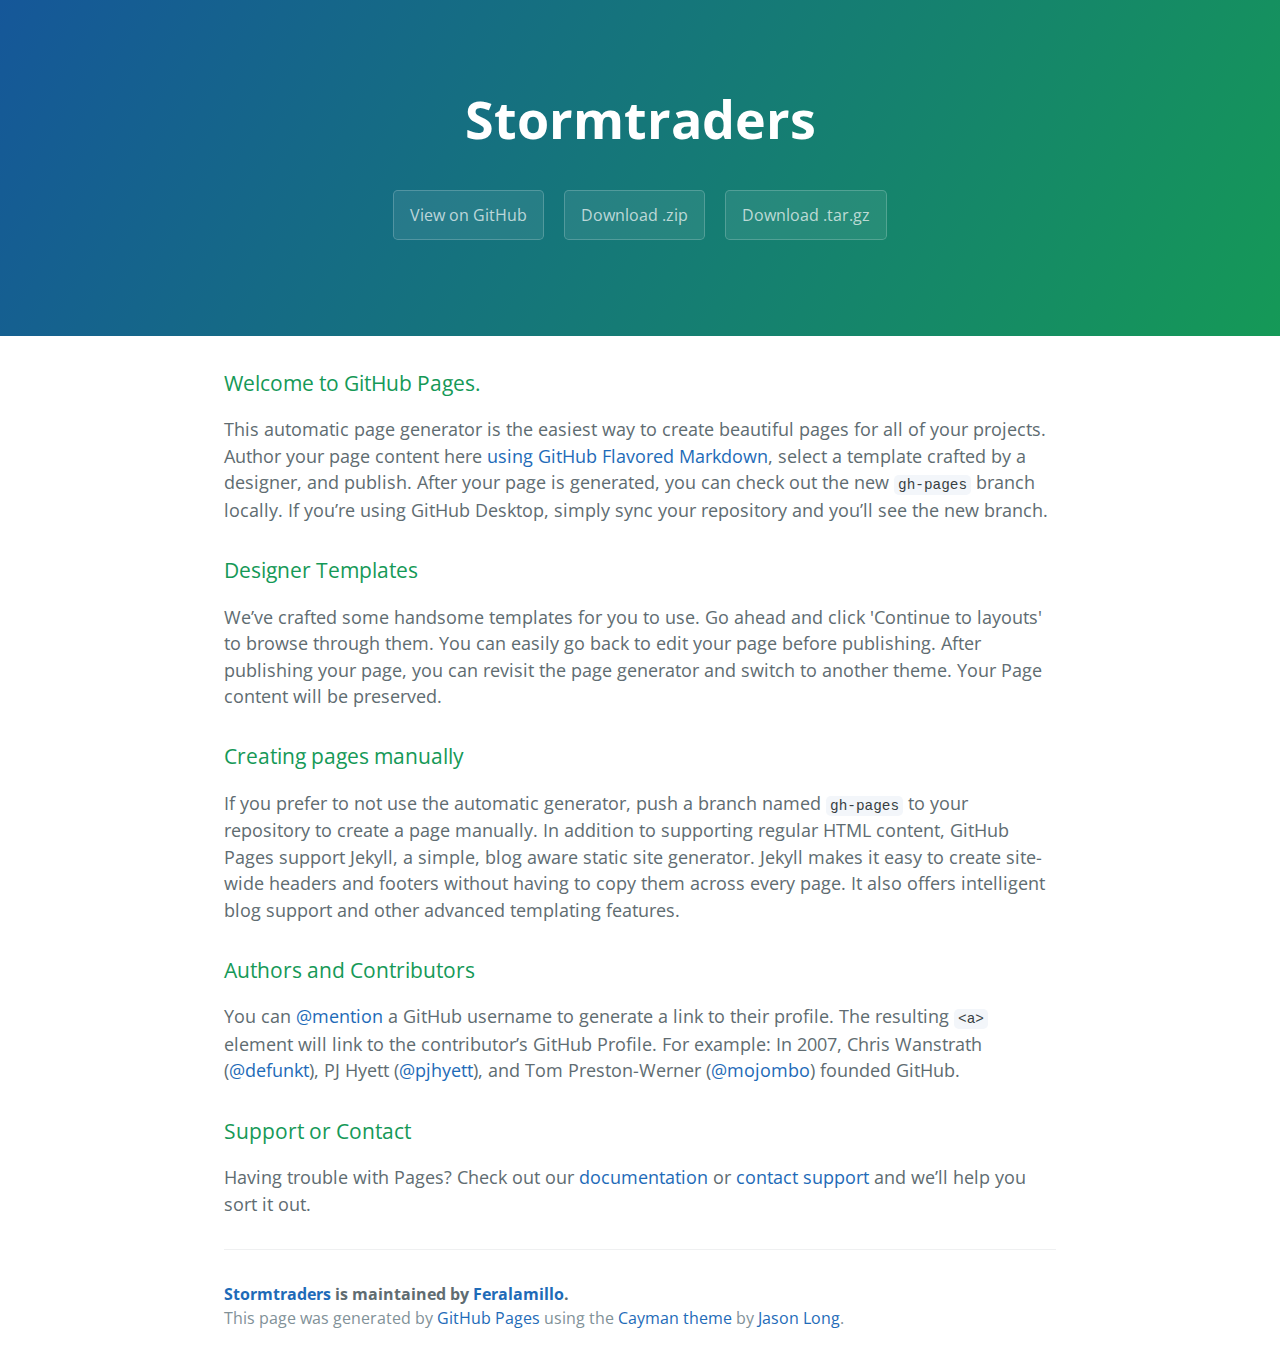
<file: index.html>
<!DOCTYPE html>
<html lang="en-us">
  <head>
    <meta charset="UTF-8">
    <title>Stormtraders by Feralamillo</title>
    <meta name="viewport" content="width=device-width, initial-scale=1">
    <link rel="stylesheet" type="text/css" href="stylesheets/normalize.css" media="screen">
    <link href='https://fonts.googleapis.com/css?family=Open+Sans:400,700' rel='stylesheet' type='text/css'>
    <link rel="stylesheet" type="text/css" href="stylesheets/stylesheet.css" media="screen">
    <link rel="stylesheet" type="text/css" href="stylesheets/github-light.css" media="screen">
  </head>
  <body>
    <section class="page-header">
      <h1 class="project-name">Stormtraders</h1>
      <h2 class="project-tagline"></h2>
      <a href="https://github.com/Feralamillo/stormtraders" class="btn">View on GitHub</a>
      <a href="https://github.com/Feralamillo/stormtraders/zipball/master" class="btn">Download .zip</a>
      <a href="https://github.com/Feralamillo/stormtraders/tarball/master" class="btn">Download .tar.gz</a>
    </section>

    <section class="main-content">
      <h3>
<a id="welcome-to-github-pages" class="anchor" href="#welcome-to-github-pages" aria-hidden="true"><span class="octicon octicon-link"></span></a>Welcome to GitHub Pages.</h3>

<p>This automatic page generator is the easiest way to create beautiful pages for all of your projects. Author your page content here <a href="https://guides.github.com/features/mastering-markdown/">using GitHub Flavored Markdown</a>, select a template crafted by a designer, and publish. After your page is generated, you can check out the new <code>gh-pages</code> branch locally. If you’re using GitHub Desktop, simply sync your repository and you’ll see the new branch.</p>

<h3>
<a id="designer-templates" class="anchor" href="#designer-templates" aria-hidden="true"><span class="octicon octicon-link"></span></a>Designer Templates</h3>

<p>We’ve crafted some handsome templates for you to use. Go ahead and click 'Continue to layouts' to browse through them. You can easily go back to edit your page before publishing. After publishing your page, you can revisit the page generator and switch to another theme. Your Page content will be preserved.</p>

<h3>
<a id="creating-pages-manually" class="anchor" href="#creating-pages-manually" aria-hidden="true"><span class="octicon octicon-link"></span></a>Creating pages manually</h3>

<p>If you prefer to not use the automatic generator, push a branch named <code>gh-pages</code> to your repository to create a page manually. In addition to supporting regular HTML content, GitHub Pages support Jekyll, a simple, blog aware static site generator. Jekyll makes it easy to create site-wide headers and footers without having to copy them across every page. It also offers intelligent blog support and other advanced templating features.</p>

<h3>
<a id="authors-and-contributors" class="anchor" href="#authors-and-contributors" aria-hidden="true"><span class="octicon octicon-link"></span></a>Authors and Contributors</h3>

<p>You can <a href="https://github.com/blog/821" class="user-mention">@mention</a> a GitHub username to generate a link to their profile. The resulting <code>&lt;a&gt;</code> element will link to the contributor’s GitHub Profile. For example: In 2007, Chris Wanstrath (<a href="https://github.com/defunkt" class="user-mention">@defunkt</a>), PJ Hyett (<a href="https://github.com/pjhyett" class="user-mention">@pjhyett</a>), and Tom Preston-Werner (<a href="https://github.com/mojombo" class="user-mention">@mojombo</a>) founded GitHub.</p>

<h3>
<a id="support-or-contact" class="anchor" href="#support-or-contact" aria-hidden="true"><span class="octicon octicon-link"></span></a>Support or Contact</h3>

<p>Having trouble with Pages? Check out our <a href="https://help.github.com/pages">documentation</a> or <a href="https://github.com/contact">contact support</a> and we’ll help you sort it out.</p>

      <footer class="site-footer">
        <span class="site-footer-owner"><a href="https://github.com/Feralamillo/stormtraders">Stormtraders</a> is maintained by <a href="https://github.com/Feralamillo">Feralamillo</a>.</span>

        <span class="site-footer-credits">This page was generated by <a href="https://pages.github.com">GitHub Pages</a> using the <a href="https://github.com/jasonlong/cayman-theme">Cayman theme</a> by <a href="https://twitter.com/jasonlong">Jason Long</a>.</span>
      </footer>

    </section>

  
  </body>
</html>
</file>
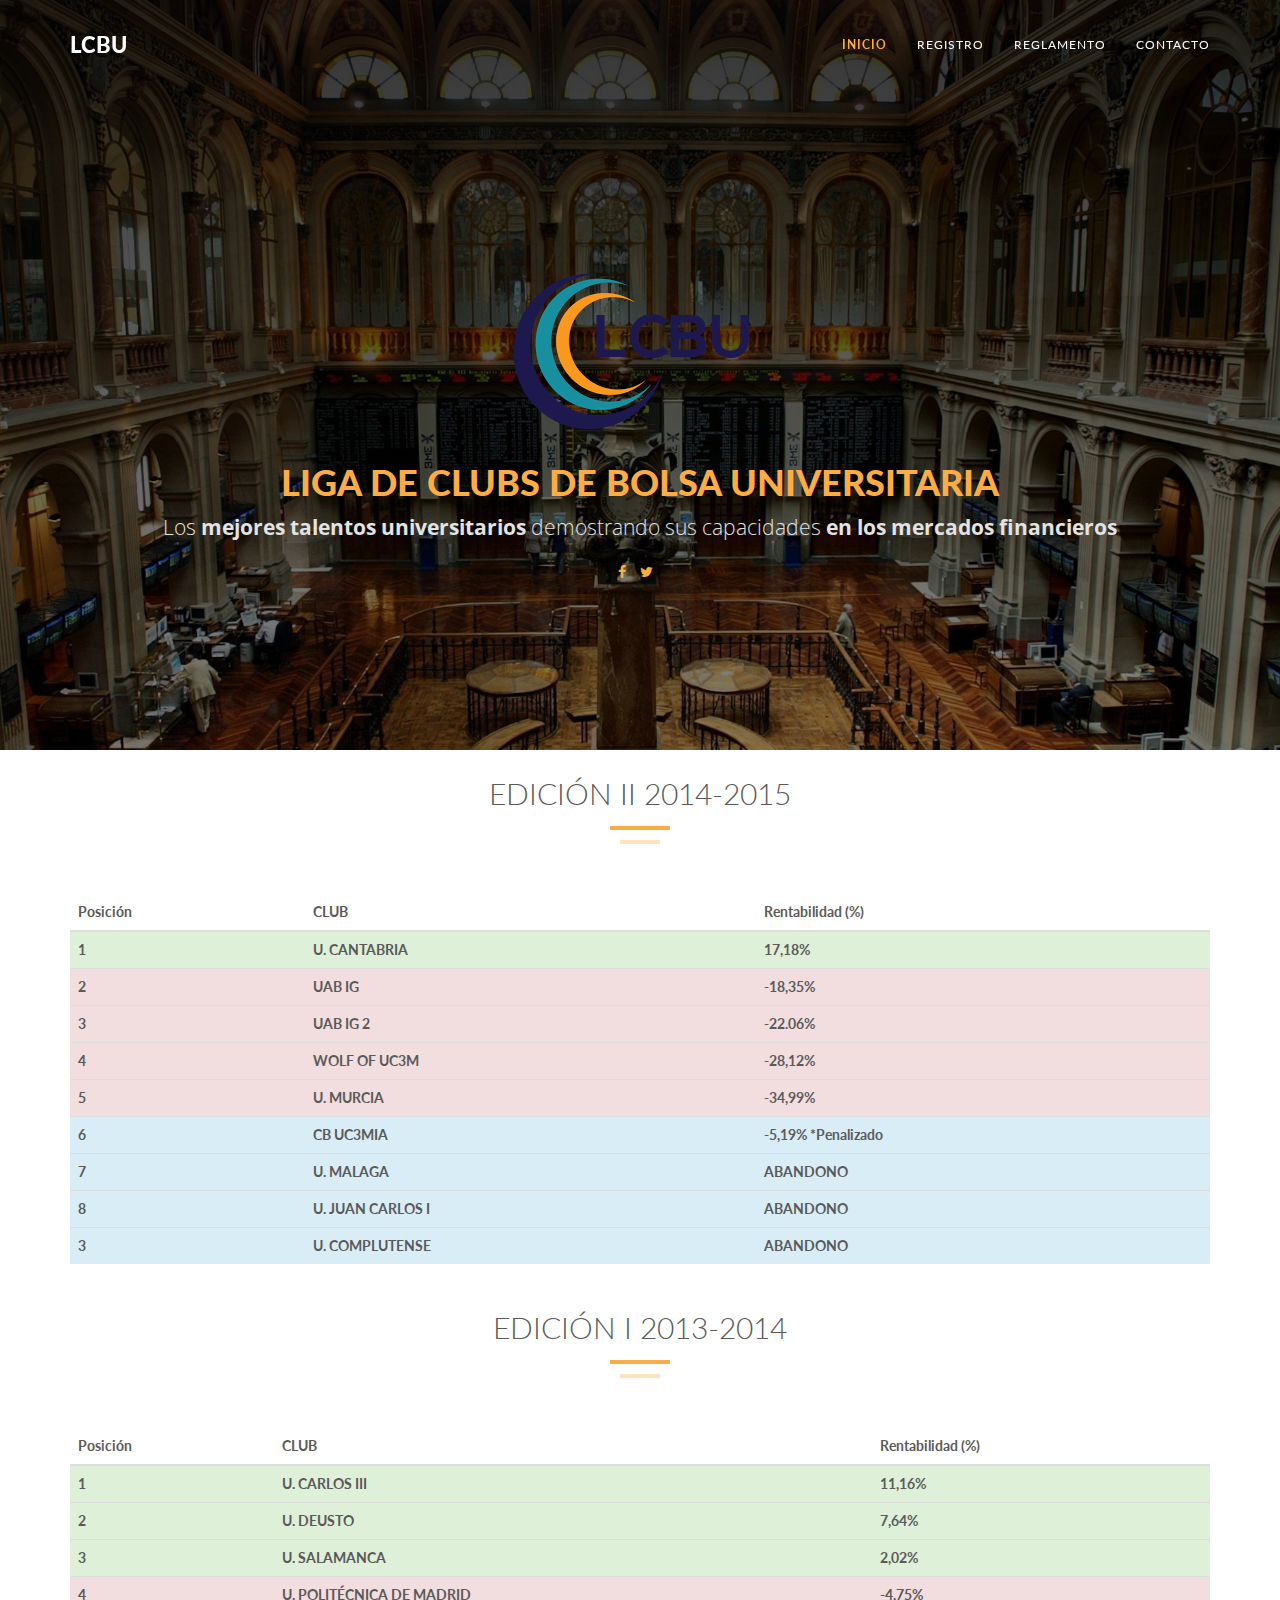
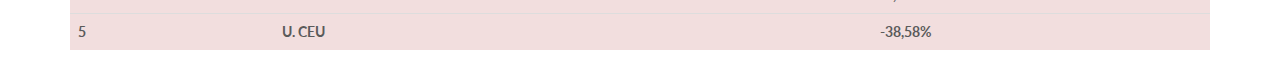
<file: historico.html>
<!DOCTYPE html>
<html lang="en">

  <head>
    <!-- Basic Page Needs
    ================================================== -->
    <meta charset="utf-8">
    <!--[if IE]><meta http-equiv="x-ua-compatible" content="IE=9" /><![endif]-->
    <meta name="viewport" content="width=device-width, initial-scale=1">
    <title>Liga de Clubs de Bolsa Universitaria</title>
    <meta name="description" content="La Liga de Clubs de Bolsa Universitaria es una competición entre diferentes clubes de inversión de las universidades españolas organizado por Kainve">
    <meta name="keywords" content="club de inversión, liga de inversión, club de bolsa, universidades">
    <meta name="author" content="kainve.es">

    <!-- Favicons
    ================================================== -->
    <link rel="shortcut icon" href="img/favicon.ico" type="image/x-icon">
    <link rel="apple-touch-icon" href="img/apple-touch-icon.png">
    <link rel="apple-touch-icon" sizes="72x72" href="img/apple-touch-icon-72x72.png">
    <link rel="apple-touch-icon" sizes="114x114" href="img/apple-touch-icon-114x114.png">

    <!-- Bootstrap -->
    <link rel="stylesheet" type="text/css"  href="css/bootstrap.css">
    <link rel="stylesheet" type="text/css" href="fonts/font-awesome/css/font-awesome.css">

    <!-- Slider
    ================================================== -->
    <link href="css/owl.carousel.css" rel="stylesheet" media="screen">
    <link href="css/owl.theme.css" rel="stylesheet" media="screen">

    <!-- Stylesheet
    ================================================== -->
    <link rel="stylesheet" type="text/css"  href="css/style.css">
    <link rel="stylesheet" type="text/css" href="css/responsive.css">

    <link href='http://fonts.googleapis.com/css?family=Lato:100,300,400,700,900,100italic,300italic,400italic,700italic,900italic' rel='stylesheet' type='text/css'>
    <link href='http://fonts.googleapis.com/css?family=Open+Sans:300italic,400italic,600italic,700italic,800italic,700,300,600,800,400' rel='stylesheet' type='text/css'>

    <script type="text/javascript" src="js/modernizr.custom.js"></script>

    <!-- HTML5 shim and Respond.js for IE8 support of HTML5 elements and media queries -->
    <!-- WARNING: Respond.js doesn't work if you view the page via file:// -->
    <!--[if lt IE 9]>
      <script src="https://oss.maxcdn.com/html5shiv/3.7.2/html5shiv.min.js"></script>
      <script src="https://oss.maxcdn.com/respond/1.4.2/respond.min.js"></script>
    <![endif]-->
  </head>
  <body>
    <!-- Navigation
    ==========================================-->
    <nav id="tf-menu" class="navbar navbar-default navbar-fixed-top">
      <div class="container">
        <!-- Brand and toggle get grouped for better mobile display -->
        <div class="navbar-header">
          <button type="button" class="navbar-toggle collapsed" data-toggle="collapse" data-target="#bs-example-navbar-collapse-1">
            <span class="sr-only">Toggle navigation</span>
            <span class="icon-bar"></span>
            <span class="icon-bar"></span>
            <span class="icon-bar"></span>
          </button>
          <a class="navbar-brand" href="index.html">LCBU</a>
        </div>

        <!-- Collect the nav links, forms, and other content for toggling -->
        <div class="collapse navbar-collapse" id="bs-example-navbar-collapse-1">
          <ul class="nav navbar-nav navbar-right">
            <li><a href="#tf-home" class="page-scroll">Inicio</a></li>
            <li><a href="#tf-about" class="page-scroll">Registro</a></li>
            <li><a href="#tf-reglamento" class="page-scroll">Reglamento</a></li>
            <!--
            <li><a href="#tf-works" class="page-scroll">Anteriores ediciones</a></li>
            <li><a href="#tf-testimonials" class="page-scroll">Testimonios</a></li> -->
            <li><a href="#tf-contact" class="page-scroll">Contacto</a></li>
          </ul>
        </div><!-- /.navbar-collapse -->
      </div><!-- /.container-fluid -->
    </nav>

    <!-- Home Page
    ==========================================-->
    <div id="tf-home" class="text-center">
        <div class="overlay">
            <div class="content">
                  <img src="img/lcbu2.png">
                  <h1><strong><span class="color">LIGA DE CLUBS DE BOLSA UNIVERSITARIA</span></strong></h1>
                  <p class="lead">Los <strong>mejores talentos universitarios</strong> demostrando sus capacidades
                  <strong>en los mercados financieros</strong></p>
                  <ul class="footer-social">
                      <li><a href="https://es-es.facebook.com/Kainve"><i class="fa fa-facebook"></i></a></li>
                      <!--<li><a href="#"><i class="fa fa-dribbble"></i></a></li>-->
                      <li><a href="https://twitter.com/kainve"><i class="fa fa-twitter"></i></a></li>
                  </ul>
                <!--<a href="#tf-reglamento" class="fa fa-angle-down page-scroll"></a>-->
            </div>
        </div>
    </div>

    <div id="tf-edicion2" class="text-center">
        <div class="container">
                <div class="section-title center">
                    <h2>Edición II 2014-2015</h2>
                    <div class="line">
                        <hr>
                    </div>
                    <div class="clearfix"></div>
            <!--div class="space"></div>-->
        </div>
    </div>

          <div class="container">
              <table class="table table-hover">
            <thead>
              <tr>
                <th>	Posición	</th>
                <th>	CLUB	</th>
                <th>	Rentabilidad (%)	</th>
              </tr>
            </thead>
            <tbody>
              <tr class="success">
                <th>	1	</th>
                <th>	U. CANTABRIA	</th>
                <th>	17,18%	</th>
              </tr>
              <tr class="danger">
                <th>	2	</th>
                <th>	UAB IG</th>
                <th>	-18,35%	</th>
              </tr>
              <tr class="danger">
                <th>	3	</th>
                <th>	UAB IG 2	</th>
                <th>	-22.06%	</th>
              </tr>
              <tr class="danger">
              <th>	4	</th>
              <th>	WOLF OF UC3M	</th>
              <th>	-28,12%	</th>
            </tr>
            <tr class="danger">
            <th>	5	</th>
            <th>	U. MURCIA	</th>
            <th>	-34,99%	</th>
          </tr>
          <tr class="info">
            <th>	6	</th>
            <th>	CB UC3MIA	</th>
            <th>	-5,19% *Penalizado	</th>
          </tr>
          <tr class="info">
            <th>	7	</th>
            <th>	U. MALAGA	</th>
            <th>	ABANDONO	</th>
          </tr>
          <tr class="info">
            <th>	8	</th>
            <th>	U. JUAN CARLOS I	</th>
            <th>	ABANDONO	</th>
          </tr>
          <tr class="info">
            <th>	3	</th>
            <th>	U. COMPLUTENSE	</th>
            <th>	ABANDONO	</th>
          </tr>
            </tbody>
          </table>
        </div>


    <div id="tf-edicion1" class="text-center">
        <div class="container">
                <div class="section-title center">
                    <h2>Edición I 2013-2014</h2>
                    <div class="line">
                        <hr>
                    </div>
                    <div class="clearfix"></div>
            <!--div class="space"></div>-->
        </div>
    </div>

        <div class="container">
            <table class="table table-hover">
          <thead>
            <tr>
              <th>	Posición	</th>
              <th>	CLUB	</th>
              <th>	Rentabilidad (%)	</th>
            </tr>
          </thead>
          <tbody>
            <tr class="success">
              <th>	1	</th>
              <th>	U. CARLOS III	</th>
              <th>	11,16%	</th>
            </tr>
            <tr class="success">
              <th>	2	</th>
              <th>	U. DEUSTO	</th>
              <th>	7,64%	</th>
            </tr>
            <tr class="success">
              <th>	3	</th>
              <th>	U. SALAMANCA	</th>
              <th>	2,02%	</th>
            </tr>
            <tr class="danger">
            <th>	4	</th>
            <th>	U. POLITÉCNICA DE MADRID	</th>
            <th>	-4,75%	</th>
          </tr>
          <tr class="danger">
          <th>	5	</th>
          <th>	U. CEU	</th>
          <th>	-38,58%	</th>
        </tr>
          </tbody>
        </table>
      </div>


          </div>
        </div>

    <!-- jQuery (necessary for Bootstrap's JavaScript plugins) -->
    <script src="https://ajax.googleapis.com/ajax/libs/jquery/1.11.1/jquery.min.js"></script>
    <script type="text/javascript" src="js/jquery.1.11.1.js"></script>
    <!-- Include all compiled plugins (below), or include individual files as needed -->
    <script type="text/javascript" src="js/bootstrap.js"></script>
    <script type="text/javascript" src="js/SmoothScroll.js"></script>
    <script type="text/javascript" src="js/jquery.isotope.js"></script>

    <script src="js/owl.carousel.js"></script>

    <!-- Javascripts
    ================================================== -->
    <script type="text/javascript" src="js/main.js"></script>
    <!--Start Cookie Script--> <script type="text/javascript" charset="UTF-8" src="http://chs03.cookie-script.com/s/ee699579e1d1a5c6f9ed68fe5a90d601.js"></script> <!--End Cookie Script-->
  </body>
</html>
</file>
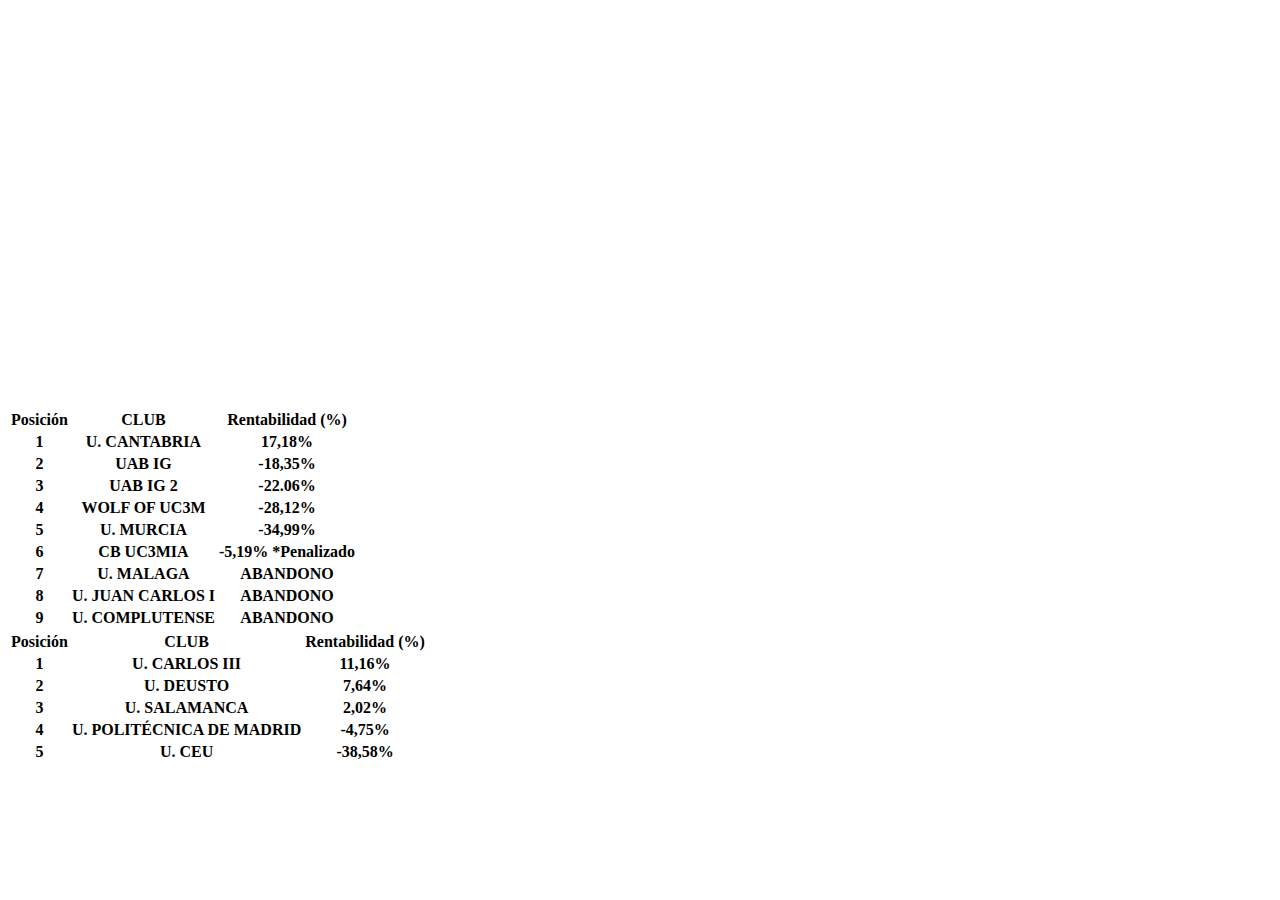
<file: pruebachart.html>
<!DOCTYPE html>
<html>
<head>
        <meta http-equiv="Content-Type" content="text/html; charset=utf-8">
        <title>My first column chart by Highcharts</title>
        <!-- 1. Add JQuery and Highcharts in the head of your page -->
        <script type="text/javascript" src="http://ajax.googleapis.com/ajax/libs/jquery/1.10.1/jquery.min.js"></script>
        <script src="http://code.highcharts.com/highcharts.js"></script>

        <!-- 2. You can add print and export feature by adding this line -->
        <script src="http://code.highcharts.com/modules/exporting.js"></script>


        <!-- 3. Add the JavaScript with the Highchart options to initialize the chart -->
        <script src="js/edicion2.js"></script>
    </head>
    <body>

        <!-- 3. Add the container -->
        <div id="edicion2" style="width: 600px; height: 400px; margin: 0 auto"></div>

        <div class="container">
            <table class="table table-hover">
          <thead>
            <tr>
              <th>	Posición	</th>
              <th>	CLUB	</th>
              <th>	Rentabilidad (%)	</th>
            </tr>
          </thead>
          <tbody>
            <tr class="success">
              <th>	1	</th>
              <th>	U. CANTABRIA	</th>
              <th>	17,18%	</th>
            </tr>
            <tr class="danger">
              <th>	2	</th>
              <th>	UAB IG</th>
              <th>	-18,35%	</th>
            </tr>
            <tr class="danger">
              <th>	3	</th>
              <th>	UAB IG 2	</th>
              <th>	-22.06%	</th>
            </tr>
            <tr class="danger">
            <th>	4	</th>
            <th>	WOLF OF UC3M	</th>
            <th>	-28,12%	</th>
          </tr>
          <tr class="danger">
          <th>	5	</th>
          <th>	U. MURCIA	</th>
          <th>	-34,99%	</th>
        </tr>
        <tr class="info">
          <th>	6	</th>
          <th>	CB UC3MIA	</th>
          <th>	-5,19% *Penalizado	</th>
        </tr>
        <tr class="info">
          <th>	7	</th>
          <th>	U. MALAGA	</th>
          <th>	ABANDONO	</th>
        </tr>
        <tr class="info">
          <th>	8	</th>
          <th>	U. JUAN CARLOS I	</th>
          <th>	ABANDONO	</th>
        </tr>
        <tr class="info">
          <th>	9	</th>
          <th>	U. COMPLUTENSE	</th>
          <th>	ABANDONO	</th>
        </tr>
          </tbody>
        </table>
        </div>

        <div class="container">
            <table class="table table-hover">
          <thead>
            <tr>
              <th>	Posición	</th>
              <th>	CLUB	</th>
              <th>	Rentabilidad (%)	</th>
            </tr>
          </thead>
          <tbody>
            <tr class="success">
              <th>	1	</th>
              <th>	U. CARLOS III	</th>
              <th>	11,16%	</th>
            </tr>
            <tr class="success">
              <th>	2	</th>
              <th>	U. DEUSTO	</th>
              <th>	7,64%	</th>
            </tr>
            <tr class="success">
              <th>	3	</th>
              <th>	U. SALAMANCA	</th>
              <th>	2,02%	</th>
            </tr>
            <tr class="danger">
            <th>	4	</th>
            <th>	U. POLITÉCNICA DE MADRID	</th>
            <th>	-4,75%	</th>
          </tr>
          <tr class="danger">
          <th>	5	</th>
          <th>	U. CEU	</th>
          <th>	-38,58%	</th>
        </tr>
          </tbody>
        </table>
      </div>
      <div class="space"></div>
    </body>
</html>
</file>
<file: stylesheets/stylesheet.css>
* {
  box-sizing: border-box; }

body {
  padding: 0;
  margin: 0;
  font-family: "Open Sans", "Helvetica Neue", Helvetica, Arial, sans-serif;
  font-size: 16px;
  line-height: 1.5;
  color: #606c71; }

a {
  color: #1e6bb8;
  text-decoration: none; }
  a:hover {
    text-decoration: underline; }

.btn {
  display: inline-block;
  margin-bottom: 1rem;
  color: rgba(255, 255, 255, 0.7);
  background-color: rgba(255, 255, 255, 0.08);
  border-color: rgba(255, 255, 255, 0.2);
  border-style: solid;
  border-width: 1px;
  border-radius: 0.3rem;
  transition: color 0.2s, background-color 0.2s, border-color 0.2s; }
  .btn + .btn {
    margin-left: 1rem; }

.btn:hover {
  color: rgba(255, 255, 255, 0.8);
  text-decoration: none;
  background-color: rgba(255, 255, 255, 0.2);
  border-color: rgba(255, 255, 255, 0.3); }

@media screen and (min-width: 64em) {
  .btn {
    padding: 0.75rem 1rem; } }

@media screen and (min-width: 42em) and (max-width: 64em) {
  .btn {
    padding: 0.6rem 0.9rem;
    font-size: 0.9rem; } }

@media screen and (max-width: 42em) {
  .btn {
    display: block;
    width: 100%;
    padding: 0.75rem;
    font-size: 0.9rem; }
    .btn + .btn {
      margin-top: 1rem;
      margin-left: 0; } }

.page-header {
  color: #fff;
  text-align: center;
  background-color: #159957;
  background-image: linear-gradient(120deg, #155799, #159957); }

@media screen and (min-width: 64em) {
  .page-header {
    padding: 5rem 6rem; } }

@media screen and (min-width: 42em) and (max-width: 64em) {
  .page-header {
    padding: 3rem 4rem; } }

@media screen and (max-width: 42em) {
  .page-header {
    padding: 2rem 1rem; } }

.project-name {
  margin-top: 0;
  margin-bottom: 0.1rem; }

@media screen and (min-width: 64em) {
  .project-name {
    font-size: 3.25rem; } }

@media screen and (min-width: 42em) and (max-width: 64em) {
  .project-name {
    font-size: 2.25rem; } }

@media screen and (max-width: 42em) {
  .project-name {
    font-size: 1.75rem; } }

.project-tagline {
  margin-bottom: 2rem;
  font-weight: normal;
  opacity: 0.7; }

@media screen and (min-width: 64em) {
  .project-tagline {
    font-size: 1.25rem; } }

@media screen and (min-width: 42em) and (max-width: 64em) {
  .project-tagline {
    font-size: 1.15rem; } }

@media screen and (max-width: 42em) {
  .project-tagline {
    font-size: 1rem; } }

.main-content :first-child {
  margin-top: 0; }
.main-content img {
  max-width: 100%; }
.main-content h1, .main-content h2, .main-content h3, .main-content h4, .main-content h5, .main-content h6 {
  margin-top: 2rem;
  margin-bottom: 1rem;
  font-weight: normal;
  color: #159957; }
.main-content p {
  margin-bottom: 1em; }
.main-content code {
  padding: 2px 4px;
  font-family: Consolas, "Liberation Mono", Menlo, Courier, monospace;
  font-size: 0.9rem;
  color: #383e41;
  background-color: #f3f6fa;
  border-radius: 0.3rem; }
.main-content pre {
  padding: 0.8rem;
  margin-top: 0;
  margin-bottom: 1rem;
  font: 1rem Consolas, "Liberation Mono", Menlo, Courier, monospace;
  color: #567482;
  word-wrap: normal;
  background-color: #f3f6fa;
  border: solid 1px #dce6f0;
  border-radius: 0.3rem; }
  .main-content pre > code {
    padding: 0;
    margin: 0;
    font-size: 0.9rem;
    color: #567482;
    word-break: normal;
    white-space: pre;
    background: transparent;
    border: 0; }
.main-content .highlight {
  margin-bottom: 1rem; }
  .main-content .highlight pre {
    margin-bottom: 0;
    word-break: normal; }
.main-content .highlight pre, .main-content pre {
  padding: 0.8rem;
  overflow: auto;
  font-size: 0.9rem;
  line-height: 1.45;
  border-radius: 0.3rem; }
.main-content pre code, .main-content pre tt {
  display: inline;
  max-width: initial;
  padding: 0;
  margin: 0;
  overflow: initial;
  line-height: inherit;
  word-wrap: normal;
  background-color: transparent;
  border: 0; }
  .main-content pre code:before, .main-content pre code:after, .main-content pre tt:before, .main-content pre tt:after {
    content: normal; }
.main-content ul, .main-content ol {
  margin-top: 0; }
.main-content blockquote {
  padding: 0 1rem;
  margin-left: 0;
  color: #819198;
  border-left: 0.3rem solid #dce6f0; }
  .main-content blockquote > :first-child {
    margin-top: 0; }
  .main-content blockquote > :last-child {
    margin-bottom: 0; }
.main-content table {
  display: block;
  width: 100%;
  overflow: auto;
  word-break: normal;
  word-break: keep-all; }
  .main-content table th {
    font-weight: bold; }
  .main-content table th, .main-content table td {
    padding: 0.5rem 1rem;
    border: 1px solid #e9ebec; }
.main-content dl {
  padding: 0; }
  .main-content dl dt {
    padding: 0;
    margin-top: 1rem;
    font-size: 1rem;
    font-weight: bold; }
  .main-content dl dd {
    padding: 0;
    margin-bottom: 1rem; }
.main-content hr {
  height: 2px;
  padding: 0;
  margin: 1rem 0;
  background-color: #eff0f1;
  border: 0; }

@media screen and (min-width: 64em) {
  .main-content {
    max-width: 64rem;
    padding: 2rem 6rem;
    margin: 0 auto;
    font-size: 1.1rem; } }

@media screen and (min-width: 42em) and (max-width: 64em) {
  .main-content {
    padding: 2rem 4rem;
    font-size: 1.1rem; } }

@media screen and (max-width: 42em) {
  .main-content {
    padding: 2rem 1rem;
    font-size: 1rem; } }

.site-footer {
  padding-top: 2rem;
  margin-top: 2rem;
  border-top: solid 1px #eff0f1; }

.site-footer-owner {
  display: block;
  font-weight: bold; }

.site-footer-credits {
  color: #819198; }

@media screen and (min-width: 64em) {
  .site-footer {
    font-size: 1rem; } }

@media screen and (min-width: 42em) and (max-width: 64em) {
  .site-footer {
    font-size: 1rem; } }

@media screen and (max-width: 42em) {
  .site-footer {
    font-size: 0.9rem; } }
</file>
<file: stylesheets/github-light.css>
/*
   Copyright 2014 GitHub Inc.

   Licensed under the Apache License, Version 2.0 (the "License");
   you may not use this file except in compliance with the License.
   You may obtain a copy of the License at

       http://www.apache.org/licenses/LICENSE-2.0

   Unless required by applicable law or agreed to in writing, software
   distributed under the License is distributed on an "AS IS" BASIS,
   WITHOUT WARRANTIES OR CONDITIONS OF ANY KIND, either express or implied.
   See the License for the specific language governing permissions and
   limitations under the License.

*/

.pl-c /* comment */ {
  color: #969896;
}

.pl-c1      /* constant, markup.raw, meta.diff.header, meta.module-reference, meta.property-name, support, support.constant, support.variable, variable.other.constant */,
.pl-s .pl-v /* string variable */ {
  color: #0086b3;
}

.pl-e  /* entity */,
.pl-en /* entity.name */ {
  color: #795da3;
}

.pl-s .pl-s1 /* string source */,
.pl-smi      /* storage.modifier.import, storage.modifier.package, storage.type.java, variable.other, variable.parameter.function */ {
  color: #333;
}

.pl-ent /* entity.name.tag */ {
  color: #63a35c;
}

.pl-k /* keyword, storage, storage.type */ {
  color: #a71d5d;
}

.pl-pds              /* punctuation.definition.string, string.regexp.character-class */,
.pl-s                /* string */,
.pl-s .pl-pse .pl-s1 /* string punctuation.section.embedded source */,
.pl-sr               /* string.regexp */,
.pl-sr .pl-cce       /* string.regexp constant.character.escape */,
.pl-sr .pl-sra       /* string.regexp string.regexp.arbitrary-repitition */,
.pl-sr .pl-sre       /* string.regexp source.ruby.embedded */ {
  color: #183691;
}

.pl-v /* variable */ {
  color: #ed6a43;
}

.pl-id /* invalid.deprecated */ {
  color: #b52a1d;
}

.pl-ii /* invalid.illegal */ {
  background-color: #b52a1d;
  color: #f8f8f8;
}

.pl-sr .pl-cce /* string.regexp constant.character.escape */ {
  color: #63a35c;
  font-weight: bold;
}

.pl-ml /* markup.list */ {
  color: #693a17;
}

.pl-mh        /* markup.heading */,
.pl-mh .pl-en /* markup.heading entity.name */,
.pl-ms        /* meta.separator */ {
  color: #1d3e81;
  font-weight: bold;
}

.pl-mq /* markup.quote */ {
  color: #008080;
}

.pl-mi /* markup.italic */ {
  color: #333;
  font-style: italic;
}

.pl-mb /* markup.bold */ {
  color: #333;
  font-weight: bold;
}

.pl-md /* markup.deleted, meta.diff.header.from-file */ {
  background-color: #ffecec;
  color: #bd2c00;
}

.pl-mi1 /* markup.inserted, meta.diff.header.to-file */ {
  background-color: #eaffea;
  color: #55a532;
}

.pl-mdr /* meta.diff.range */ {
  color: #795da3;
  font-weight: bold;
}

.pl-mo /* meta.output */ {
  color: #1d3e81;
}
</file>
<file: css/style.css>
@import url(http://fonts.googleapis.com/css?family=Lato:100,300,400,700,900,100italic,300italic,400italic,700italic,900italic);
@import url(http://fonts.googleapis.com/css?family=Open+Sans:300italic,400italic,600italic,700italic,800italic,700,300,600,800,400);

body, html{
	font-family: 'Lato', sans-serif;
	text-rendering: optimizeLegibility !important;
	-webkit-font-smoothing: antialiased !important;
	color: #5a5a5a;
}

h1{
	text-transform: uppercase;
}
h1 strong{
	font-weight: 900;
}
h2{
	text-transform: uppercase;
	line-height: 26px;
	margin:  0;
}
h3{
font-size: 24px;
font-weight: 900;
}
h4{
	text-transform: uppercase;
}
h5{
	text-transform: uppercase;
	font-weight: 700;
	line-height: 20px;
}
p{
	font-family: 'Open Sans', sans-serif;
}
p.intro{
	font-size: 20px;
	margin: 12px 0 0;
	line-height: 24px;
	font-family: 'Open Sans', sans-serif;
}
a{ color: #FCAC45;}
a:hover,
a:focus{
	text-decoration: none;
	color: #FCAC45;
}

.section-title hr{
	border-color: #fcac45;
	border-width: 4px;
	width: 60px;
	float: left;
	clear: both;
}
.clearfix:after {
     visibility: hidden;
     display: block;
     font-size: 0;
     content: " ";
     clear: both;
     height: 0;
     }
.clearfix { display: inline-block; }
* html .clearfix { height: 1%; }
.clearfix { display: block; }
ul, ol{
	padding: 0;
	webkit-padding: 0;
	moz-padding: 0;
}
/* Navigation */
#tf-menu {
	padding: 20px;
	transition: all 0.8s;
}
#tf-menu.navbar-default {
	background-color: rgba(248, 248, 248, 0);
	border-color: rgba(231, 231, 231, 0);
}
#tf-menu a.navbar-brand {
text-transform: uppercase;
font-size: 22px;
color: #fff;
font-weight: 900;
}

#tf-menu.navbar-default .navbar-nav > li > a {
	text-transform: uppercase;
	color: #FFF;
	font-size: 12px;
	letter-spacing: 1px;
}
.on {
	background-color: #222222 !important;
	padding: 0 !important;
}
.navbar-default .navbar-nav > .active > a,
.navbar-default .navbar-nav > .active > a:hover,
.navbar-default .navbar-nav > .active > a:focus {
	color: #FCAC45 !important;
	background-color: transparent;
	font-weight: 700;
}

.navbar-toggle {
	border-radius: 0;
	}
.navbar-default .navbar-toggle:hover,
.navbar-default .navbar-toggle:focus {
	background-color: #FCAC45;
	border-color: #FCAC45;
	}
.navbar-default .navbar-toggle:hover>.icon-bar {
	background-color: #FFF;
	}
/* Home Style */
#tf-home{
	background: url(../img/01.jpg);
	background-size: cover;
	background-position: center;
	background-attachment: fixed;
	background-repeat: no-repeat;
	color: #cfcfcf;
}

#tf-home .overlay{
	background: -moz-linear-gradient(top,  rgba(0,0,0,0.8) 0%, rgba(0,0,0,0.73) 17%, rgba(0,0,0,0.66) 35%, rgba(0,0,0,0.55) 62%, rgba(0,0,0,0.4) 100%); /* FF3.6+ */
	background: -webkit-gradient(linear, left top, left bottom, color-stop(0%,rgba(0,0,0,0.8)), color-stop(17%,rgba(0,0,0,0.73)), color-stop(35%,rgba(0,0,0,0.66)), color-stop(62%,rgba(0,0,0,0.55)), color-stop(100%,rgba(0,0,0,0.4))); /* Chrome,Safari4+ */
	background: -webkit-linear-gradient(top,  rgba(0,0,0,0.8) 0%,rgba(0,0,0,0.73) 17%,rgba(0,0,0,0.66) 35%,rgba(0,0,0,0.55) 62%,rgba(0,0,0,0.4) 100%); /* Chrome10+,Safari5.1+ */
	background: -o-linear-gradient(top,  rgba(0,0,0,0.8) 0%,rgba(0,0,0,0.73) 17%,rgba(0,0,0,0.66) 35%,rgba(0,0,0,0.55) 62%,rgba(0,0,0,0.4) 100%); /* Opera 11.10+ */
	background: -ms-linear-gradient(top,  rgba(0,0,0,0.8) 0%,rgba(0,0,0,0.73) 17%,rgba(0,0,0,0.66) 35%,rgba(0,0,0,0.55) 62%,rgba(0,0,0,0.4) 100%); /* IE10+ */
	background: linear-gradient(to bottom,  rgba(0,0,0,0.8) 0%,rgba(0,0,0,0.73) 17%,rgba(0,0,0,0.66) 35%,rgba(0,0,0,0.55) 62%,rgba(0,0,0,0.4) 100%); /* W3C */
	filter: progid:DXImageTransform.Microsoft.gradient( startColorstr='#cc000000', endColorstr='#66000000',GradientType=0 ); /* IE6-9 */
	height: 750px;
	background-attachment: fixed;
}
#tf-home p.lead{
	color: #e3e3e3;
}

.content{
	position: relative;
	padding: 20% 0 0;
}

.color{
	color: #fcac45;
}

a.fa.fa-angle-down {
	padding: 10px 15px;
	color: #fff;
	border: 2px solid #b4b4b4;
	border-radius: 50%;
	font-size: 24px;
	margin-top: 200px;
	transition: all 0.5s;
}
a.fa.fa-angle-down:hover{
	background: #fcac45;
	color: #ffffff;
	border: 2px solid #fcac45;
}
/* About Section */
#tf-about{
	padding: 10px 0 0 0;
}
ul.about-list{ margin: 30px 0 0 ;}
ul.about-list li{
	display: block;
	font-size: 16px;
	line-height: 30px;
	font-family: 'Open Sans', sans-serif;
}
ul.about-list li span{
	margin-right: 10px;
}

/* Team Section */
#tf-team{
	background: url(../img/03.jpg);
	background-size: cover;
	background-position: center;
	background-attachment: fixed;
	background-repeat: no-repeat;
	color: #ffffff;
}
#tf-team .overlay{
	background: -moz-linear-gradient(top,  rgba(0,0,0,0.8) 0%, rgba(0,0,0,0.73) 17%, rgba(0,0,0,0.66) 35%, rgba(0,0,0,0.55) 62%, rgba(0,0,0,0.4) 100%); /* FF3.6+ */
	background: -webkit-gradient(linear, left top, left bottom, color-stop(0%,rgba(0,0,0,0.8)), color-stop(17%,rgba(0,0,0,0.73)), color-stop(35%,rgba(0,0,0,0.66)), color-stop(62%,rgba(0,0,0,0.55)), color-stop(100%,rgba(0,0,0,0.4))); /* Chrome,Safari4+ */
	background: -webkit-linear-gradient(top,  rgba(0,0,0,0.8) 0%,rgba(0,0,0,0.73) 17%,rgba(0,0,0,0.66) 35%,rgba(0,0,0,0.55) 62%,rgba(0,0,0,0.4) 100%); /* Chrome10+,Safari5.1+ */
	background: -o-linear-gradient(top,  rgba(0,0,0,0.8) 0%,rgba(0,0,0,0.73) 17%,rgba(0,0,0,0.66) 35%,rgba(0,0,0,0.55) 62%,rgba(0,0,0,0.4) 100%); /* Opera 11.10+ */
	background: -ms-linear-gradient(top,  rgba(0,0,0,0.8) 0%,rgba(0,0,0,0.73) 17%,rgba(0,0,0,0.66) 35%,rgba(0,0,0,0.55) 62%,rgba(0,0,0,0.4) 100%); /* IE10+ */
	background: linear-gradient(to bottom,  rgba(0,0,0,0.8) 0%,rgba(0,0,0,0.73) 17%,rgba(0,0,0,0.66) 35%,rgba(0,0,0,0.55) 62%,rgba(0,0,0,0.4) 100%); /* W3C */
	filter: progid:DXImageTransform.Microsoft.gradient( startColorstr='#cc000000', endColorstr='#66000000',GradientType=0 ); /* IE6-9 */
	height: auto;
	background-attachment: fixed;
	padding: 80px 0;
}
.section-title.center{
	padding: 30px 0;
}
.section-title h2,
.section-title.center h2{
	font-weight: 300;
}
.section-title.center .line{
	border-top: 4px solid #fcac45;
	height: 10px;
	width: 60px;
	text-align: center;
	margin: 0 auto;
	margin-top: 20px;
}

.section-title.center hr {
	border-top: 4px solid rgba(252, 172, 69, 0.34);
	width: 40px;
	text-align: center;
	margin-top: 10px;
	position: relative;
	left: 17%;
}
#team{ margin: 0 auto}
#team .item{
    padding: 0;
    margin: 15px;
    color: #FFF;
    text-align: center;
}

img.img-circle.team-img {
	width: 120px;
	height: 120px;
	border: 4px solid transparent;
	transition: all 0.5s;
}
#tf-team .item .thumbnail:hover>img.img-circle.team-img{
	border: 4px solid #FCAC45;
}
#tf-team .thumbnail {
	background: transparent;
	border: 0;
}

#tf-team .thumbnail .caption {
	padding: 9px;
	color: #F2F2F2;
}

.owl-theme .owl-controls .owl-page span {
	display: block;
	width: 10px;
	height: 10px;
	margin: 5px 7px;
	filter: Alpha(Opacity=1);
	opacity: 1;
	-webkit-border-radius: 0;
	-moz-border-radius: 20px;
	border-radius: 0;
	background: #FFFFFF;
	transition: all 0.5s;
}

.owl-theme .owl-controls .owl-page.active span,
.owl-theme .owl-controls.clickable .owl-page:hover span {
	filter: Alpha(Opacity=100);
	opacity: 1;
	background: #FCAC45;
}
.owl-theme .owl-controls .owl-page.active span{
	background: #FCAC45;
}

/* Services Section */
#tf-services{
	padding: 80px 0;
}

.space{
	margin-top: 40px;
}

#tf-services i.fa {
	font-size: 40px;
	border: 4px solid #FCAC45;
	width: 100px;
	height: 100px;
	padding: 27px 25px;
	margin-bottom: 10px;
	border-radius: 50%;
	transition: all 0.5s;
}

#tf-services i.fa.fa-mobile{
	font-size: 50px;
	padding: 20px 25px;
}

#tf-services .service:hover>i.fa{
	background: #FCAC45;
	color: #ffffff;
}

/* Clients Section */
#tf-clients{
	background: url(../img/bolsademadrid1.png);
	background-size: cover;
	background-position: center;
	background-attachment: fixed;
	background-repeat: no-repeat;
	color: #ffffff;
}

#tf-clients .overlay{
	background: -moz-linear-gradient(top,  rgba(0,0,0,0.8) 0%, rgba(0,0,0,0.73) 17%, rgba(0,0,0,0.66) 35%, rgba(0,0,0,0.55) 62%, rgba(0,0,0,0.4) 100%); /* FF3.6+ */
	background: -webkit-gradient(linear, left top, left bottom, color-stop(0%,rgba(0,0,0,0.8)), color-stop(17%,rgba(0,0,0,0.73)), color-stop(35%,rgba(0,0,0,0.66)), color-stop(62%,rgba(0,0,0,0.55)), color-stop(100%,rgba(0,0,0,0.4))); /* Chrome,Safari4+ */
	background: -webkit-linear-gradient(top,  rgba(0,0,0,0.8) 0%,rgba(0,0,0,0.73) 17%,rgba(0,0,0,0.66) 35%,rgba(0,0,0,0.55) 62%,rgba(0,0,0,0.4) 100%); /* Chrome10+,Safari5.1+ */
	background: -o-linear-gradient(top,  rgba(0,0,0,0.8) 0%,rgba(0,0,0,0.73) 17%,rgba(0,0,0,0.66) 35%,rgba(0,0,0,0.55) 62%,rgba(0,0,0,0.4) 100%); /* Opera 11.10+ */
	background: -ms-linear-gradient(top,  rgba(0,0,0,0.8) 0%,rgba(0,0,0,0.73) 17%,rgba(0,0,0,0.66) 35%,rgba(0,0,0,0.55) 62%,rgba(0,0,0,0.4) 100%); /* IE10+ */
	background: linear-gradient(to bottom,  rgba(0,0,0,0.8) 0%,rgba(0,0,0,0.73) 17%,rgba(0,0,0,0.66) 35%,rgba(0,0,0,0.55) 62%,rgba(0,0,0,0.4) 100%); /* W3C */
	filter: progid:DXImageTransform.Microsoft.gradient( startColorstr='#cc000000', endColorstr='#66000000',GradientType=0 ); /* IE6-9 */
	padding: 80px 0;
	background-attachment: fixed;
}

#clients .item{
    padding: 0;
    margin: 35px;
    color: #FFF;
    text-align: center;
}
/* Gallery Section
==============================*/
#tf-works{
	padding: 80px 0;
}
.categories{
	padding: 10px 0;
}
ul.cat li{
	display: inline-block;
}
#tf-works li.pull-right {
	margin-top: 10px;
}
ol.type li{
	display: inline-block;
	margin-left: 20px;
}
ol.type li:after{
	content: ' | ';
	margin-left: 20px;
}
ol.type li:last-child:after { content: ''; }
ol.type li a{ color: #222222}
ol.type li a.active { font-weight: 700; }
.isotope-item { z-index: 2 }
.isotope-hidden.isotope-item { z-index: 1 }
.isotope,
.isotope .isotope-item {
    /* change duration value to whatever you like */
    -webkit-transition-duration: 0.8s;
    -moz-transition-duration: 0.8s;
    transition-duration: 0.8s;
}
.isotope-item {
    margin-right: -1px;
    -webkit-backface-visibility: hidden;
    backface-visibility: hidden;
}
.isotope {
    -webkit-backface-visibility: hidden;
    backface-visibility: hidden;
    -webkit-transition-property: height, width;
    -moz-transition-property: height, width;
    transition-property: height, width;
}
.isotope .isotope-item {
    -webkit-backface-visibility: hidden;
    backface-visibility: hidden;
    -webkit-transition-property: -webkit-transform, opacity;
    -moz-transition-property: -moz-transform, opacity;
    transition-property: transform, opacity;
}
.portfolio-item{
	margin-bottom: 30px;
}
.portfolio-item .hover-bg{
	height: 260px;
	overflow: hidden;
	position: relative;
}

.hover-bg .hover-text {
	position: absolute;
	text-align: center;
	margin: 0 auto;
	color: #ffffff;
	background: rgba(0, 0, 0, 0.66);
	padding: 25% 0;
	height: 100%;
	width: 100%;
	opacity: 0;
    transition: all 0.5s;
}
.hover-bg .hover-text>h4{
	opacity: 0;
	-webkit-transform: translateY(100%);
            transform: translateY(100%);
            transition: all 0.3s;
}
.hover-bg:hover .hover-text>h4{
	opacity: 1;
    -webkit-backface-visibility:hidden;
    -webkit-transform: translateY(0);
            transform: translateY(0);
}
.hover-bg .hover-text>i{
	opacity: 0;
	-webkit-transform: translateY(0);
            transform: translateY(0);
            transition: all 0.3s;
}
.hover-bg:hover .hover-text>i{
	opacity: 1;
    -webkit-backface-visibility:hidden;
   -webkit-transform: translateY(100%);
            transform: translateY(100%);
}
.hover-bg:hover .hover-text{
	opacity: 1;
}
#tf-works i.fa {
	height: 30px;
	width: 30px;
	border: 1px solid #FCAC45;
	font-size: 20px;
	padding: 5px;
	border-radius: 50%;
	color: #FCAC45;
}
/* Testimonials Section */
#tf-testimonials{
	background: url(../img/business.png);
	background-size: cover;
	background-position: center;
	background-attachment: fixed;
	background-repeat: no-repeat;
	color: #ffffff;
}

#tf-testimonials .overlay{
	background: -moz-linear-gradient(top,  rgba(0,0,0,0.8) 0%, rgba(0,0,0,0.73) 17%, rgba(0,0,0,0.66) 35%, rgba(0,0,0,0.55) 62%, rgba(0,0,0,0.4) 100%); /* FF3.6+ */
	background: -webkit-gradient(linear, left top, left bottom, color-stop(0%,rgba(0,0,0,0.8)), color-stop(17%,rgba(0,0,0,0.73)), color-stop(35%,rgba(0,0,0,0.66)), color-stop(62%,rgba(0,0,0,0.55)), color-stop(100%,rgba(0,0,0,0.4))); /* Chrome,Safari4+ */
	background: -webkit-linear-gradient(top,  rgba(0,0,0,0.8) 0%,rgba(0,0,0,0.73) 17%,rgba(0,0,0,0.66) 35%,rgba(0,0,0,0.55) 62%,rgba(0,0,0,0.4) 100%); /* Chrome10+,Safari5.1+ */
	background: -o-linear-gradient(top,  rgba(0,0,0,0.8) 0%,rgba(0,0,0,0.73) 17%,rgba(0,0,0,0.66) 35%,rgba(0,0,0,0.55) 62%,rgba(0,0,0,0.4) 100%); /* Opera 11.10+ */
	background: -ms-linear-gradient(top,  rgba(0,0,0,0.8) 0%,rgba(0,0,0,0.73) 17%,rgba(0,0,0,0.66) 35%,rgba(0,0,0,0.55) 62%,rgba(0,0,0,0.4) 100%); /* IE10+ */
	background: linear-gradient(to bottom,  rgba(0,0,0,0.8) 0%,rgba(0,0,0,0.73) 17%,rgba(0,0,0,0.66) 35%,rgba(0,0,0,0.55) 62%,rgba(0,0,0,0.4) 100%); /* W3C */
	filter: progid:DXImageTransform.Microsoft.gradient( startColorstr='#cc000000', endColorstr='#66000000',GradientType=0 ); /* IE6-9 */
	padding: 80px 0;
	background-attachment: fixed;
}
#testimonial {
	padding: 30px 0;
}
#testimonial .item{
    display: block;
    width: 100%;
    height: auto;
}

#testimonial .item p {
	font-weight: 400;
	margin: 30px 0;
	color: #d1d1d1;
}
/* lcbued2 Section */
#tf-lcbued2{
	position: relative;
	background: url(../img/ibex.png);
	background-size: cover;
	background-position: center;
	background-attachment: fixed;
	background-repeat: no-repeat;
	color: #ffffff;
}

#tf-lcbued2::after {
    content: "";
    background-color: hsla(0%, 0%, 0%, 0.8);
    width: 100%;
    height: 100%;
    position: absolute;
    top: 0;
    right: 0;
    bottom: 0;
    left: 0;
	}

#tf-lcbued2 .overlay{
	position:relative;
	background: -moz-linear-gradient(top,  rgba(0,0,0,0.8) 0%, rgba(0,0,0,0.73) 17%, rgba(0,0,0,0.66) 35%, rgba(0,0,0,0.55) 62%, rgba(0,0,0,0.4) 100%); /* FF3.6+ */
	background: -webkit-gradient(linear, left top, left bottom, color-stop(0%,rgba(0,0,0,0.8)), color-stop(17%,rgba(0,0,0,0.73)), color-stop(35%,rgba(0,0,0,0.66)), color-stop(62%,rgba(0,0,0,0.55)), color-stop(100%,rgba(0,0,0,0.4))); /* Chrome,Safari4+ */
	background: -webkit-linear-gradient(top,  rgba(0,0,0,0.8) 0%,rgba(0,0,0,0.73) 17%,rgba(0,0,0,0.66) 35%,rgba(0,0,0,0.55) 62%,rgba(0,0,0,0.4) 100%); /* Chrome10+,Safari5.1+ */
	background: -o-linear-gradient(top,  rgba(0,0,0,0.8) 0%,rgba(0,0,0,0.73) 17%,rgba(0,0,0,0.66) 35%,rgba(0,0,0,0.55) 62%,rgba(0,0,0,0.4) 100%); /* Opera 11.10+ */
	background: -ms-linear-gradient(top,  rgba(0,0,0,0.8) 0%,rgba(0,0,0,0.73) 17%,rgba(0,0,0,0.66) 35%,rgba(0,0,0,0.55) 62%,rgba(0,0,0,0.4) 100%); /* IE10+ */
	background: linear-gradient(to bottom,  rgba(0,0,0,0.8) 0%,rgba(0,0,0,0.73) 17%,rgba(0,0,0,0.66) 35%,rgba(0,0,0,0.55) 62%,rgba(0,0,0,0.4) 100%); /* W3C */
	filter: progid:DXImageTransform.Microsoft.gradient( startColorstr='#cc000000', endColorstr='#66000000',GradientType=0 ); /* IE6-9 */
	padding: 80px 0;
	background-attachment: fixed;
}
#lcbued2 {
	padding: 30px 0;
}
#lcbued2 .item{
    display: block;
    width: 100%;
    height: auto;
}

#lcbued2 .item p {
	font-weight: 400;
	margin: 30px 0;
	color: #d1d1d1;
}
/* lcbued1 Section */
#tf-lcbued1{
	background: url(../img/bolsa_madrid.png);
	background-size: cover;
	background-position: center;
	background-attachment: fixed;
	background-repeat: no-repeat;
	color: #ffffff;
	position: relative;
}

#tf-lcbued1::after, #tf-lcbued2::after {
    content: "";
    background-color: rgba(0, 0, 0, 0.6);
    width: 100%;
    height: 100%;
    position: absolute;
    top: 0;
    right: 0;
    bottom: 0;
    left: 0;
	}
#tf-lcbued1 .container, #tf-lcbued2 .container {
	z-index:9;
	position: relative;
}

#tf-lcbued1 .overlay{
	position: relative;
	background: -moz-linear-gradient(top,  rgba(0,0,0,0.8) 0%, rgba(0,0,0,0.73) 17%, rgba(0,0,0,0.66) 35%, rgba(0,0,0,0.55) 62%, rgba(0,0,0,0.4) 100%); /* FF3.6+ */
	background: -webkit-gradient(linear, left top, left bottom, color-stop(0%,rgba(0,0,0,0.8)), color-stop(17%,rgba(0,0,0,0.73)), color-stop(35%,rgba(0,0,0,0.66)), color-stop(62%,rgba(0,0,0,0.55)), color-stop(100%,rgba(0,0,0,0.4))); /* Chrome,Safari4+ */
	background: -webkit-linear-gradient(top,  rgba(0,0,0,0.8) 0%,rgba(0,0,0,0.73) 17%,rgba(0,0,0,0.66) 35%,rgba(0,0,0,0.55) 62%,rgba(0,0,0,0.4) 100%); /* Chrome10+,Safari5.1+ */
	background: -o-linear-gradient(top,  rgba(0,0,0,0.8) 0%,rgba(0,0,0,0.73) 17%,rgba(0,0,0,0.66) 35%,rgba(0,0,0,0.55) 62%,rgba(0,0,0,0.4) 100%); /* Opera 11.10+ */
	background: -ms-linear-gradient(top,  rgba(0,0,0,0.8) 0%,rgba(0,0,0,0.73) 17%,rgba(0,0,0,0.66) 35%,rgba(0,0,0,0.55) 62%,rgba(0,0,0,0.4) 100%); /* IE10+ */
	background: linear-gradient(to bottom,  rgba(0,0,0,0.8) 0%,rgba(0,0,0,0.73) 17%,rgba(0,0,0,0.66) 35%,rgba(0,0,0,0.55) 62%,rgba(0,0,0,0.4) 100%); /* W3C */
	filter: progid:DXImageTransform.Microsoft.gradient( startColorstr='#cc000000', endColorstr='#66000000',GradientType=0 ); /* IE6-9 */
	padding: 80px 0;
	background-attachment: fixed;
}
#lcbued1 {
	padding: 30px 0;
}
#lcbued1 .item{
    display: block;
    width: 100%;
    height: auto;
}

#lcbued1 .item p {
	font-weight: 400;
	margin: 30px 0;
	color: #d1d1d1;
}


/* Contact Section */
#tf-contact{
	padding: 80px 0;
}

label {
	float: left;
	font-size: 12px;
	font-weight: 400;
	font-family: 'Open Sans', sans-serif;
}
#tf-contact .form-control {
	display: block;
	width: 100%;
	padding: 6px 12px;
	font-size: 14px;
	line-height: 1.42857143;
	color: #555;
	background-color: #fff;
	background-image: none;
	border: 1px solid #ccc;
	border-radius: 2px;
	-webkit-box-shadow: none;
	box-shadow: none;
	-webkit-transition: none;
	-o-transition: none;
	transition: none;
}

#tf-contact .form-control:focus {
	border-color: inherit;
	outline: 0;
	-webkit-box-shadow: transparent;
	box-shadow: transparent;
}

button.btn.tf-btn.btn-default {
	float: right;
	background: #FCAC45;
	border: 0;
	border-radius: 0;
	padding: 10px 40px;
	color: #ffffff;
	text-transform: uppercase;
}

.btn:active, .btn.active {
	background-image: none;
	outline: 0;
	-webkit-box-shadow: none;
	box-shadow: none;
}

.btn:focus,
.btn:active:focus,
.btn.active:focus,
.btn.focus,
.btn:active.focus,
.btn.active.focus {
	outline: thin dotted;
	outline: none;
	outline-offset: none;
}
/* Footer */
nav#footer{
	background: #222222;
	color: #ffffff;
	padding: 20px 0 15px 0;
}
nav#footer .fnav{ vertical-align: middle;}
ul.footer-social li{
	display: inline-block;
	margin-right: 10px;
}
nav#footer p{
	font-size: 12px;
	margin-top: 10px;
}
#footer i.fa {
	height: 30px;
	width: 30px;
	border: 2px solid #8c8c8c;
	font-size: 20px;
	padding: 4px 5px;
	border-radius: 50%;
	color: #8c8c8c;
	transition: all 0.5s;
}
#footer i.fa:hover{
	background: #FCAC45;
	border-color: #FCAC45;
	color: #ffffff;
</file>
<file: css/responsive.css>
@media (max-width: 768px){
  .content {
	padding: 40% 0 0;
	}
}

@media (max-width: 603px){
#tf-menu.navbar-default {
	background-color: rgba(0, 0, 0, 0.79);
	}
#tf-works li.pull-right, #tf-works li.pull-left {
    margin-top: 10px;
    float: none !important;
    text-align: center;
    display: block;
}
label{
    float: none !important
}
.pull-left.fnav,
.pull-right.fnav {
    float: none !important;
    text-align: center;
}

.hover-bg .hover-text {
    padding: 12% 10%;
}
}
@media (max-width: 360px){
.hover-bg .hover-text {
    padding: 22% 10%;
}
}
</file>
